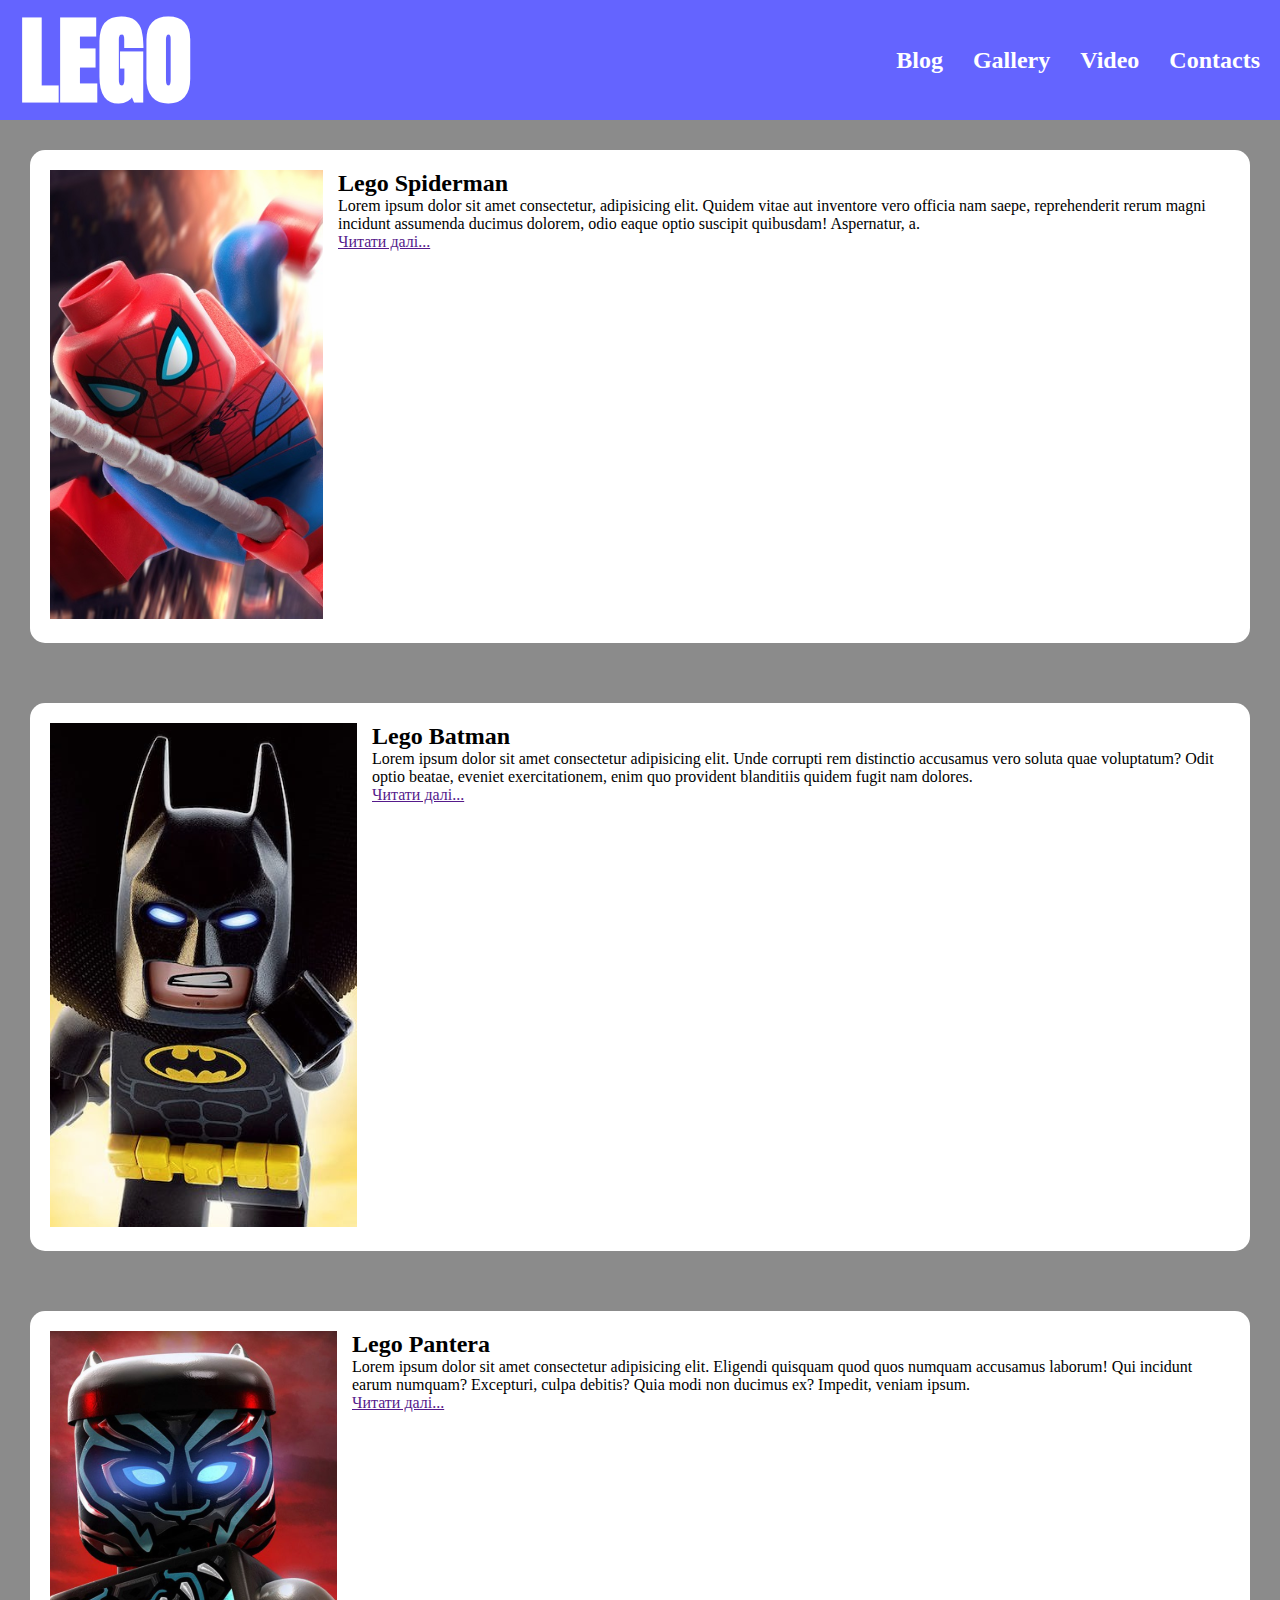
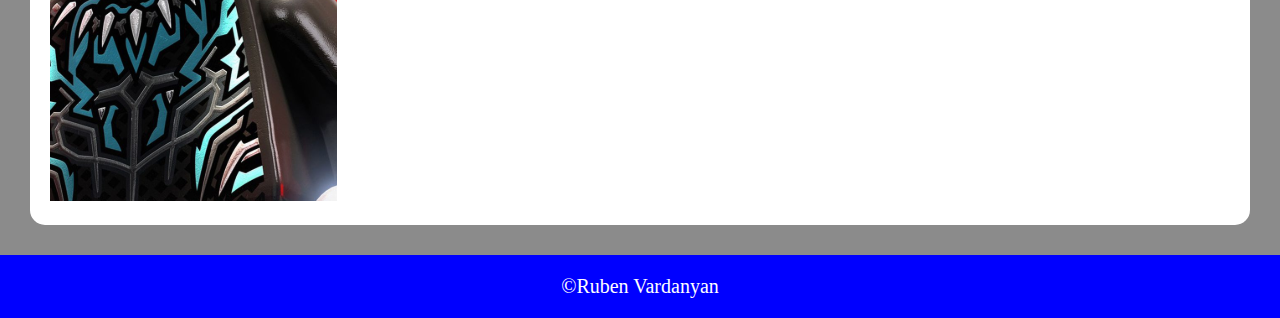
<file: index.html>
<!DOCTYPE html>
<html lang="en">
<head>
    <meta charset="UTF-8">
    <meta http-equiv="X-UA-Compatible" content="IE=edge">
    <meta name="viewport" content="width=device-width, initial-scale=1.0">
    <title>Lego Гол.Сторінка</title>
    <link rel="shortcut icon" href="favicon.ico" type="image/x-icon">
    <link rel="stylesheet" href="style.css">
</head>
<body>
    <div class="header">
        <div class="logo">
            <h1>LEGO</h1>
        </div>
        <div class="menu">
            <ul>
            <li>
                <a href="index.html">
                    Blog
                </a>
            </li>
            <li>
                <a href="gallery.html">
                    Gallery
                </a>
            </li>
            <li>
                <a href="video.html">
                    Video
                </a>
            </li>
            <li>
                <a href="contacts.html">
                    Contacts
                </a>
            </li>
            </ul>
        </div>


    </div>

    <div class="main">
        <div class="post">
            <div class="pic">
                <img src="img01.png" alt="">
            </div>
            <div class="text">
                <h2>
                    Lego Spiderman
                </h2>
                <p>
                  Lorem ipsum dolor sit amet consectetur, adipisicing elit. Quidem vitae aut inventore vero officia nam saepe, reprehenderit rerum magni incidunt assumenda ducimus dolorem, odio eaque optio suscipit quibusdam! Aspernatur, a.
                </p>
                <a href="">
                    Читати далі...
                </a>
            </div>
        </div>

    </div>
    <div class="main">
        <div class="post">
            <div class="pic">
                <img src="img02.png" alt="">
            </div>
            <div class="text">
                <h2>
                    Lego Batman
                </h2>
                <p>
                    Lorem ipsum dolor sit amet consectetur adipisicing elit. Unde corrupti rem distinctio accusamus vero soluta quae voluptatum? Odit optio beatae, eveniet exercitationem, enim quo provident blanditiis quidem fugit nam dolores.
                </p>
                <a href="">
                    Читати далі...
                </a>
            </div>
        </div>

    </div>
    <div class="main">
        <div class="post">
            <div class="pic">
                <img src="img03.png" alt="">
            </div>
            <div class="text">
                <h2>
                    Lego Pantera
                </h2>
                <p>
                    Lorem ipsum dolor sit amet consectetur adipisicing elit. Eligendi quisquam quod quos numquam accusamus laborum! Qui incidunt earum numquam? Excepturi, culpa debitis? Quia modi non ducimus ex? Impedit, veniam ipsum.
                </p>
                <a href="">
                    Читати далі...
                </a>
            </div>
        </div>

    </div>
<div class="footer">
    <p>
        &copy;Ruben Vardanyan
    </p>
</div>
</body>
</html>
</file>
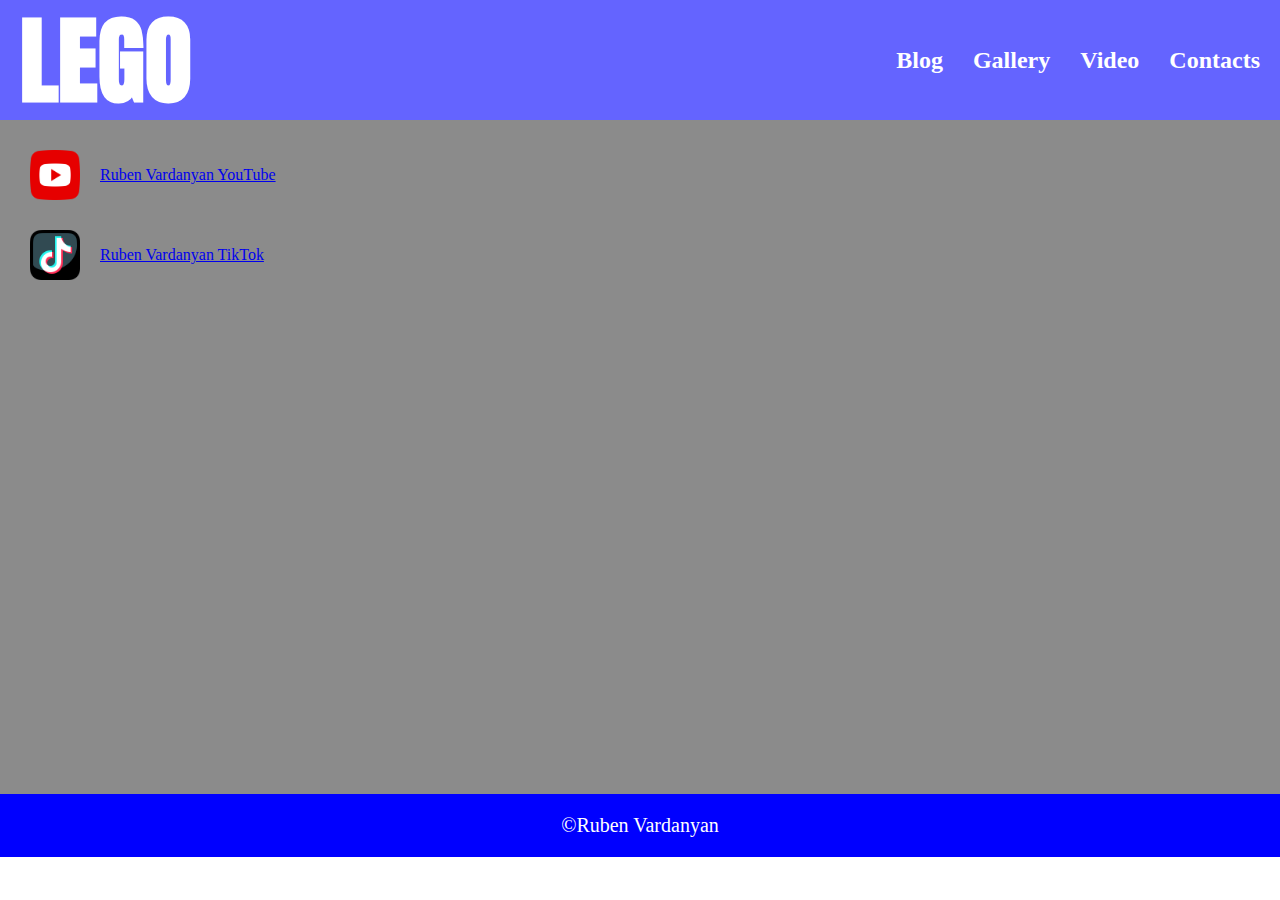
<file: contacts.html>
<!DOCTYPE html>
<html lang="en">
<head>
    <meta charset="UTF-8">
    <meta http-equiv="X-UA-Compatible" content="IE=edge">
    <meta name="viewport" content="width=device-width, initial-scale=1.0">
    <title>Lego Gallery</title>
    <link rel="shortcut icon" href="favicon.ico" type="image/x-icon">
    <link rel="stylesheet" href="style.css">
</head>
<body>
    <div class="header">
        <div class="logo">
            <h1>LEGO</h1>
        </div>
        <div class="menu">
            <ul>
            <li>
                <a href="index.html">
                    Blog
                </a>
            </li>
            <li>
                <a href="gallery.html">
                    Gallery
                </a>
            </li>
            <li>
                <a href="video.html">
                    Video
                </a>
            </li>
            <li>
                <a href="contacts.html">
                    Contacts
                </a>
            </li>
            </ul>
        </div>


    </div>

    <div class="main">
        <div class="contacts">
            <img src="youtube.png" alt="">
            <p>
                <a href="https://www.youtube.com/channel/UCrg03PZ_WjgykFjV6ClCdMA">
                    Ruben Vardanyan YouTube
                </a>
            </p>
            </div>
            <div class="contacts">

            
            <img src="video.png" alt="">
            <p>
                <a href="https://www.tiktok.com/@mishutk_a">
                    Ruben Vardanyan TikTok
                </a>
            </p>
           </div>
           <iframe src="https://www.google.com/maps/embed?pb=!1m18!1m12!1m3!1d10213.343635820243!2d28.64509830911804!3d50.21094304475452!2m3!1f0!2f0!3f0!3m2!1i1024!2i768!4f13.1!3m3!1m2!1s0x472c63f19b19ee9b%3A0x4d7babe700054c18!2z0JPRg9C50LLQsCwg0JbQuNGC0L7QvNC40YDRgdC60LDRjyDQvtCx0LvQsNGB0YLRjCwgMTI0NDI!5e0!3m2!1sru!2sua!4v1712402739072!5m2!1sru!2sua" width="600" height="450" style="border:0;" allowfullscreen="" loading="lazy" referrerpolicy="no-referrer-when-downgrade"></iframe>
    </div>
<div class="footer">
    <p>
        &copy;Ruben Vardanyan
    </p>
</div>
</body>
</html>
</file>
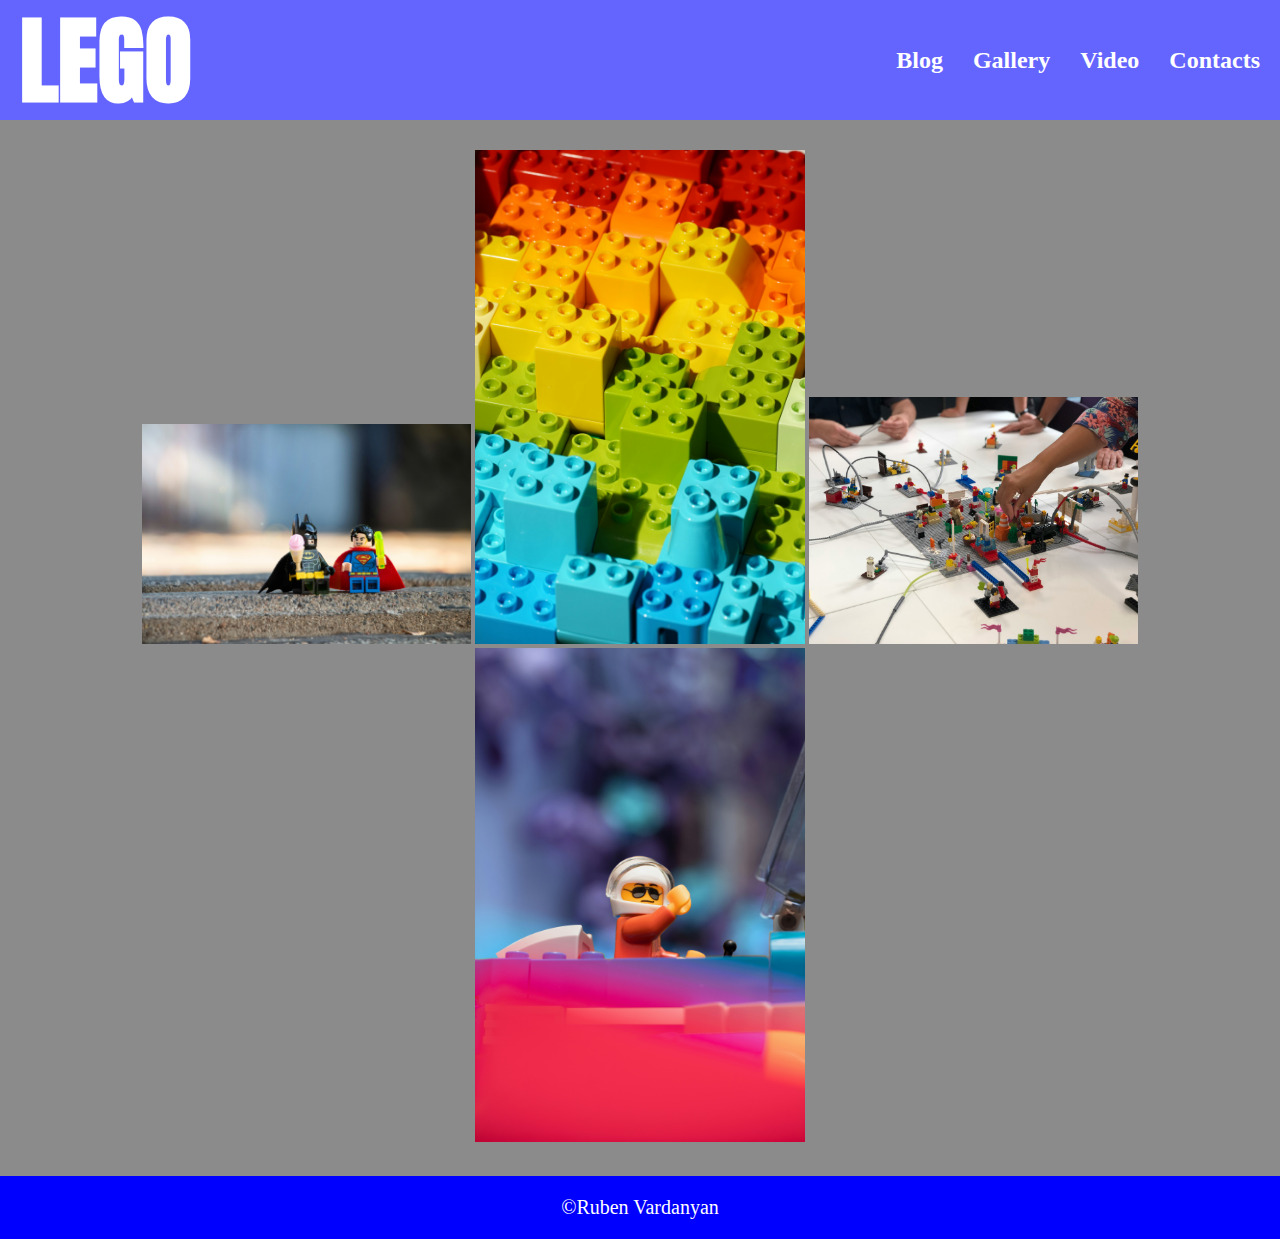
<file: gallery.html>
<!DOCTYPE html>
<html lang="en">
<head>
    <meta charset="UTF-8">
    <meta http-equiv="X-UA-Compatible" content="IE=edge">
    <meta name="viewport" content="width=device-width, initial-scale=1.0">
    <title>Lego Gallery</title>
    <link rel="shortcut icon" href="favicon.ico" type="image/x-icon">
    <link rel="stylesheet" href="style.css">
</head>
<body>
    <div class="header">
        <div class="logo">
            <h1>LEGO</h1>
        </div>
        <div class="menu">
            <ul>
            <li>
                <a href="index.html">
                    Blog
                </a>
            </li>
            <li>
                <a href="gallery.html">
                    Gallery
                </a>
            </li>
            <li>
                <a href="video.html">
                    Video
                </a>
            </li>
            <li>
                <a href="contacts.html">
                    Contacts
                </a>
            </li>
            </ul>
        </div>


    </div>

    <div class="main gallery">
        <img src="yulia-matvienko-kgz9vsP5JCU-unsplash.jpg" alt="">
        <img src="sen-rgP93cPsVEc-unsplash.jpg" alt="">
        <img src="amelie-mourichon-hcLSA1MiU3A-unsplash.jpg" alt="">
        <img src="ivan-diaz-dTVYuKG4n-8-unsplash.jpg" alt="">
    </div>
<div class="footer">
    <p>
        &copy;Ruben Vardanyan
    </p>
</div>
</body>
</html>
</file>
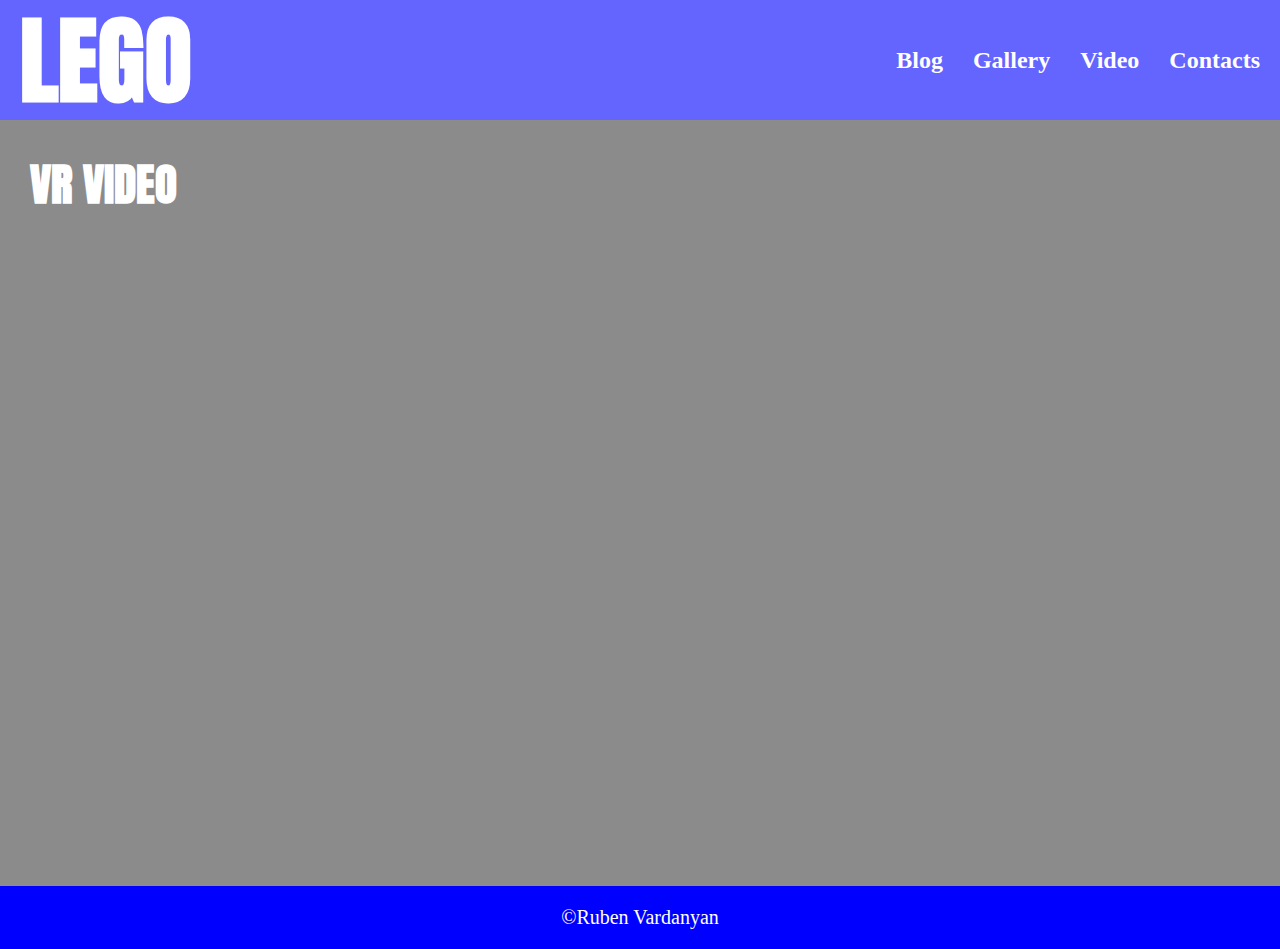
<file: video.html>
<!DOCTYPE html>
<html lang="en">
<head>
    <meta charset="UTF-8">
    <meta http-equiv="X-UA-Compatible" content="IE=edge">
    <meta name="viewport" content="width=device-width, initial-scale=1.0">
    <title>Lego Gallery</title>
    <link rel="shortcut icon" href="favicon.ico" type="image/x-icon">
    <link rel="stylesheet" href="style.css">
</head>
<body>
    <div class="header">
        <div class="logo">
            <h1>LEGO</h1>
        </div>
        <div class="menu">
            <ul>
            <li>
                <a href="index.html">
                    Blog
                </a>
            </li>
            <li>
                <a href="gallery.html">
                    Gallery
                </a>
            </li>
            <li>
                <a href="video.html">
                    Video
                </a>
            </li>
            <li>
                <a href="contacts.html">
                    Contacts
                </a>
            </li>
            </ul>
        </div>


    </div>

    <div class="main video">
        <h1 class="textvideo">
            VR VIDEO
        </h1>
        <iframe width="560" height="315" src="https://www.youtube.com/embed/NDOIu1ITtH4?si=ur4OBhvfqcJvNiyq" title="YouTube video player" frameborder="0" allow="accelerometer; autoplay; clipboard-write; encrypted-media; gyroscope; picture-in-picture; web-share" referrerpolicy="strict-origin-when-cross-origin" allowfullscreen></iframe>

        <iframe width="560" height="315" src="https://www.youtube.com/embed/JuQQM32k2mU?si=XstqySst1_6HVHmg" title="YouTube video player" frameborder="0" allow="accelerometer; autoplay; clipboard-write; encrypted-media; gyroscope; picture-in-picture; web-share" referrerpolicy="strict-origin-when-cross-origin" allowfullscreen></iframe>

        <iframe width="560" height="315" src="https://www.youtube.com/embed/dQA2K05l7Rg?si=CBThZiPi70TYloCs" title="YouTube video player" frameborder="0" allow="accelerometer; autoplay; clipboard-write; encrypted-media; gyroscope; picture-in-picture; web-share" referrerpolicy="strict-origin-when-cross-origin" allowfullscreen></iframe>

        <iframe width="560" height="315" src="https://www.youtube.com/embed/d9QeWOYJT-8?si=vRw0GHQU-pH3XPlf" title="YouTube video player" frameborder="0" allow="accelerometer; autoplay; clipboard-write; encrypted-media; gyroscope; picture-in-picture; web-share" referrerpolicy="strict-origin-when-cross-origin" allowfullscreen></iframe>
    </div>
<div class="footer">
    <p>
        &copy;Ruben Vardanyan
    </p>
</div>
</body>
</html>
</file>
<file: style.css>
@import url('https://fonts.googleapis.com/css2?family=Anton&display=swap');

*{
    margin: 0;
    padding: 0;
    background-size: border-box   ;
}
.header{
    height: 120px;
    background-color: rgb(100, 100, 255);
    display: flex;
    justify-content: space-between;
    align-items: center;
}
.logo{
    color: #ffffff;
    font-size: 48px;
    margin-left: 20px;
    font-family: "Anton", sans-serif;
}
.main{
    padding: 30px;
    background-color: #8b8b8b;
}
.post{
    background-color: white;
    display: flex;
    padding: 20px;
    border-radius: 15px;
    mAR
}
.pic img{
    width: 150px 
    height: 250px;
    margin-right: 15px;
}
ul{
    display: flex;
    gap: 30px;
    list-style: none;
    margin-right: 20px;
}
.menu a{
    color: #ffffff;
    text-decoration: none;
    font-size: 24px;
    font-weight: 700;
}
.footer{
    background-color: blue;
    padding: 20px;
    text-align: center;
    color:#ffffff;
    font-size: 20px;
}
.gallery img{
    width: 27%;
}
.gallery{
    text-align: center;
}
.gallery img:hover{
    opacity: 1;
}
.textvideo{
    font-family: "Anton", sans-serif;
    font-size: 45px;
    color:#ffffff;
}
.contacts img{
 width: 50px;
 margin-right: 20px;

}
.contacts{
    display: flex;
    align-items: center;
    margin-bottom: 30px;
    margin-right: 50px;

}
</file>
